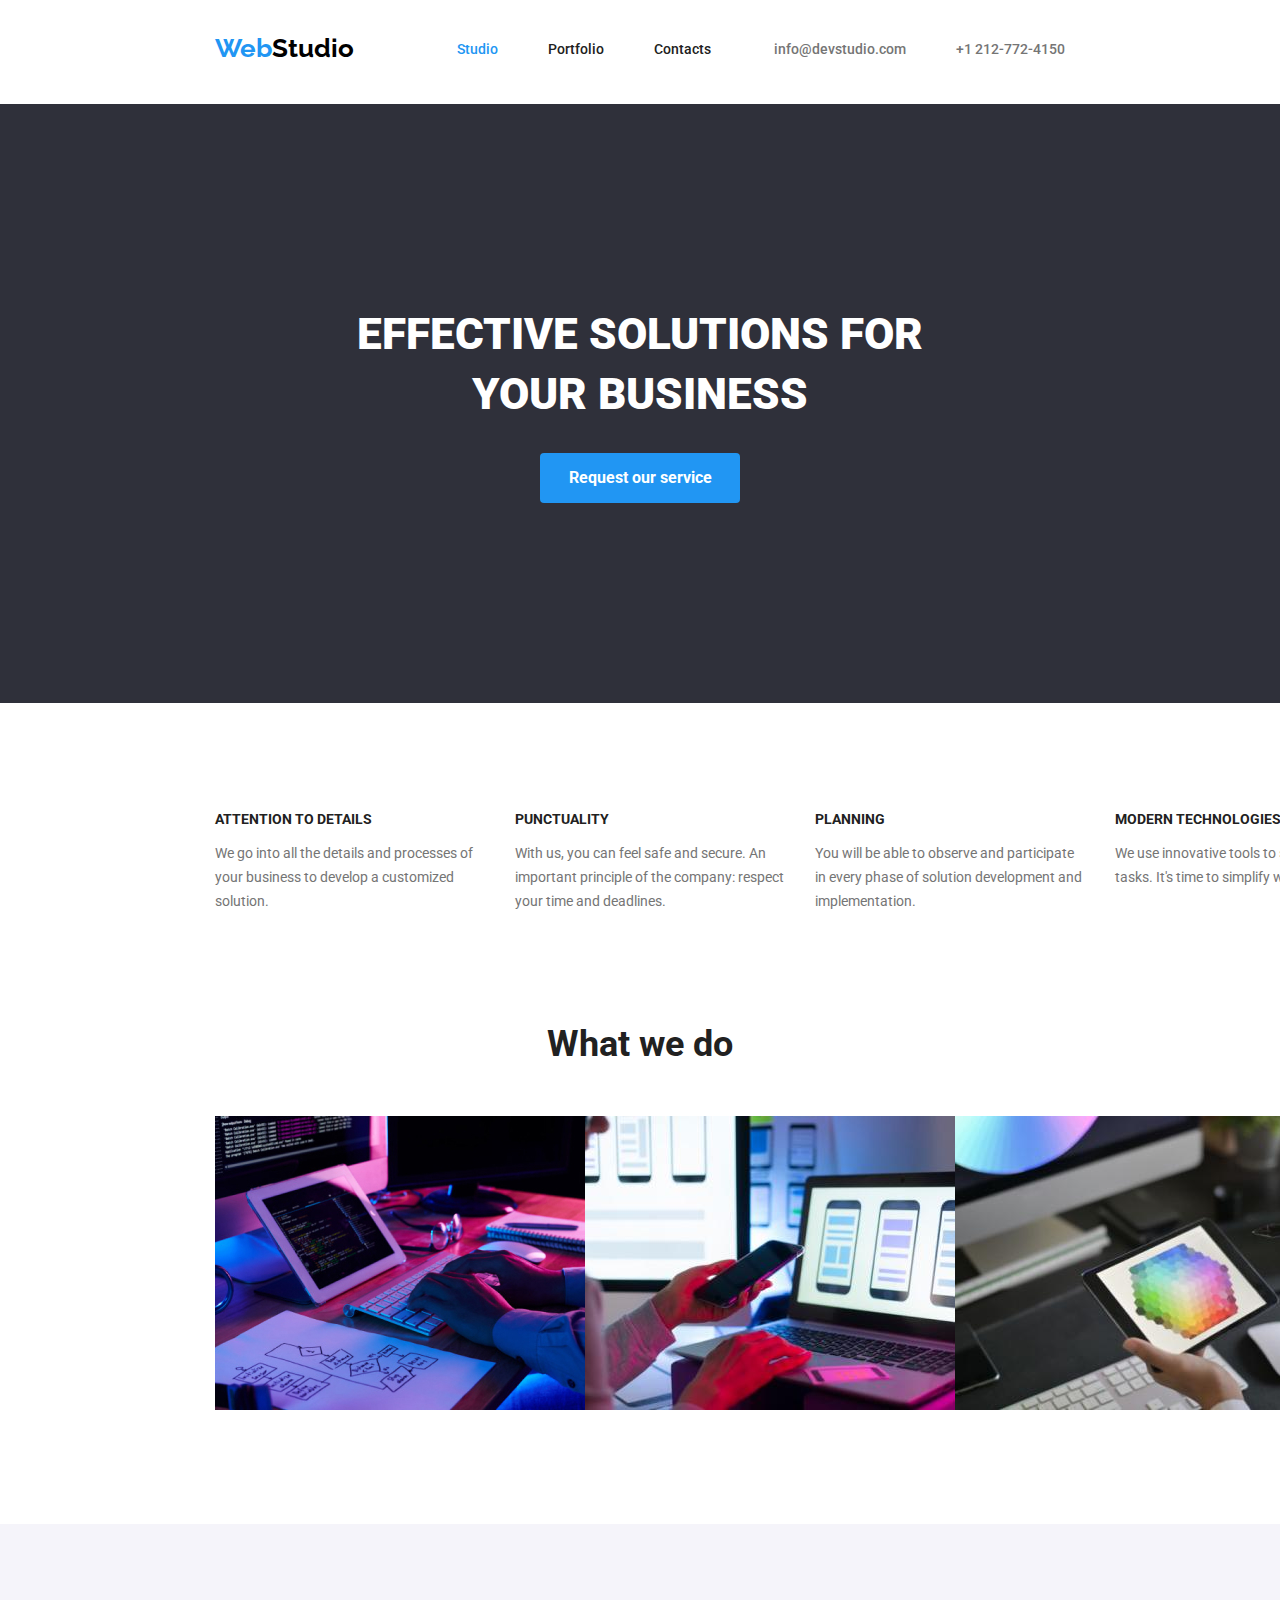
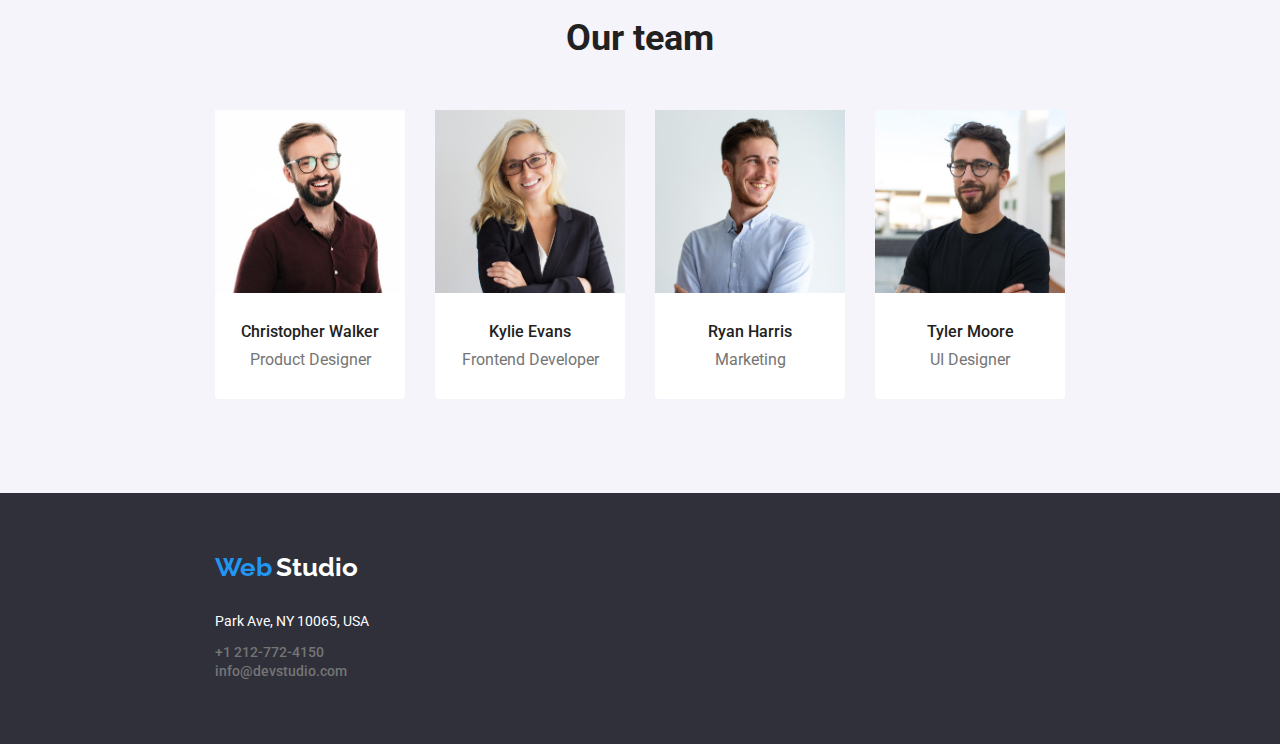
<file: index.html>
<!DOCTYPE html>
<html lang="en">
  <head>
    <meta charset="UTF-8" />
    <meta name="viewport" content="width=device-width, initial-scale=1.0" />
    <title>Studio</title>
    <link rel="preconnect" href="https://fonts.googleapis.com" />
    <link rel="preconnect" href="https://fonts.gstatic.com" crossorigin />
    <link
      href="https://fonts.googleapis.com/css2?family=Oleo+Script&family=Raleway:wght@700&family=Roboto:wght@400;500;700;900&display=swap"
      rel="stylesheet"
    />
    <link
      rel="stylesheet"
      href="https://cdnjs.cloudflare.com/ajax/libs/modern-normalize/1.0.0/modern-normalize.min.css"
    />
    <link rel="stylesheet" href="CSS/style.css" />
  </head>
  <body>
    <header class="global-header">
      <div class="nav-container">
        <div class="logo">
          <span class="web">Web</span>
          <span class="studio">Studio</span>
        </div>

        <div class="main-navigation">
          <nav>
            <ul>
              <li><a href="index.html" class="nav-link current">Studio</a></li>
              <li><a href="portfolio.html" class="nav-link">Portfolio</a></li>
              <li><a href="#" class="nav-link">Contacts</a></li>
            </ul>
          </nav>
        </div>

        <div class="contact-container">
          <nav class="contact">
            <a href="mailto:info@devstudio.com">info@devstudio.com</a>
            <a href="tel:+1212-772-4150">+1 212-772-4150</a>
          </nav>
        </div>
      </div>
    </header>

    <main>
      <section class="grey">
        <h1 class="title">
          <span>EFFECTIVE SOLUTIONS FOR</span>
          <br />
          <span>YOUR BUSINESS</span>
        </h1>
        <div class="request">
          <button class="button" type="button">Request our service</button>
        </div>
      </section>

      <section class="groups">
        <ul>
          <li>
            <h3 class="group-one">ATTENTION TO DETAILS</h3>
            <p class="description">
              We go into all the details and processes of your business to
              develop a customized solution.
            </p>
          </li>
          <li>
            <h3 class="group-one">PUNCTUALITY</h3>
            <p class="description">
              With us, you can feel safe and secure. An important principle of
              the company: respect your time and deadlines.
            </p>
          </li>
          <li>
            <h3 class="group-one">PLANNING</h3>
            <p class="description">
              You will be able to observe and participate in every phase of
              solution development and implementation.
            </p>
          </li>
          <li>
            <h3 class="group-one">MODERN TECHNOLOGIES</h3>
            <p class="description">
              We use innovative tools to solve assigned tasks. It's time to
              simplify work processes.
            </p>
          </li>
        </ul>
      </section>

      <section class="what-we-do">
        <h2 class="title-two">What we do</h2>
        <div class="what-we-do-images">
          <ul>
            <li>
              <img
                src="./images/box-one.jpg"
                alt="box-one"
                width="370"
                height="294"
              />
            </li>
            <li>
              <img
                src="./images/box-two.jpg"
                alt="box-two"
                width="370"
                height="294"
              />
            </li>
            <li>
              <img
                src="./images/box-three.jpg"
                alt="box-three"
                width="370"
                height="294"
              />
            </li>
          </ul>
        </div>
      </section>

      <section class="team">
        <h2 class="title-two">Our team</h2>
        <ul>
          <li>
            <div class="card">
              <img
                src="./images/team-card-one.jpg"
                alt="team-card-one"
                width="270"
                height="260"
              />
              <div class="card-container">
                <h3 class="teammate">Christopher Walker</h3>
                <p class="occupation">Product Designer</p>
              </div>
            </div>
          </li>
          <li>
            <div class="card">
              <img
                src="./images/team-card-two.jpg"
                alt="team-card-two"
                width="270"
                height="260"
              />
              <div class="card-container">
                <h3 class="teammate">Kylie Evans</h3>
                <p class="occupation">Frontend Developer</p>
              </div>
            </div>
          </li>
          <li>
            <div class="card">
              <img
                src="./images/team-card-three.jpg"
                alt="team-card-three"
                width="270"
                height="260"
              />
              <div class="card-container">
                <h3 class="teammate">Ryan Harris</h3>
                <p class="occupation">Marketing</p>
              </div>
            </div>
          </li>
          <li>
            <div class="card">
              <img
                src="./images/team-card-four.jpg"
                alt="team-card-four"
                width="270"
                height="260"
              />
              <div class="card-container">
                <h3 class="teammate">Tyler Moore</h3>
                <p class="occupation">UI Designer</p>
              </div>
            </div>
          </li>
        </ul>
      </section>
    </main>

    <footer class="grey-two">
      <div class="logo-footer">
        <span class="web">Web</span>
        <span class="studio-white">Studio</span>
      </div>
      <address class="contact">
        <div class="contact-footer">
          <ul>
            <li>
              <p>Park Ave, NY 10065, USA</p>
            </li>
            <li>
              <a href="tel:+1212-772-4150">+1 212-772-4150</a>
            </li>
            <li>
              <a href="mailto:info@devstudio.com">info@devstudio.com</a>
            </li>
          </ul>
        </div>
      </address>
    </footer>
  </body>
</html>
</file>
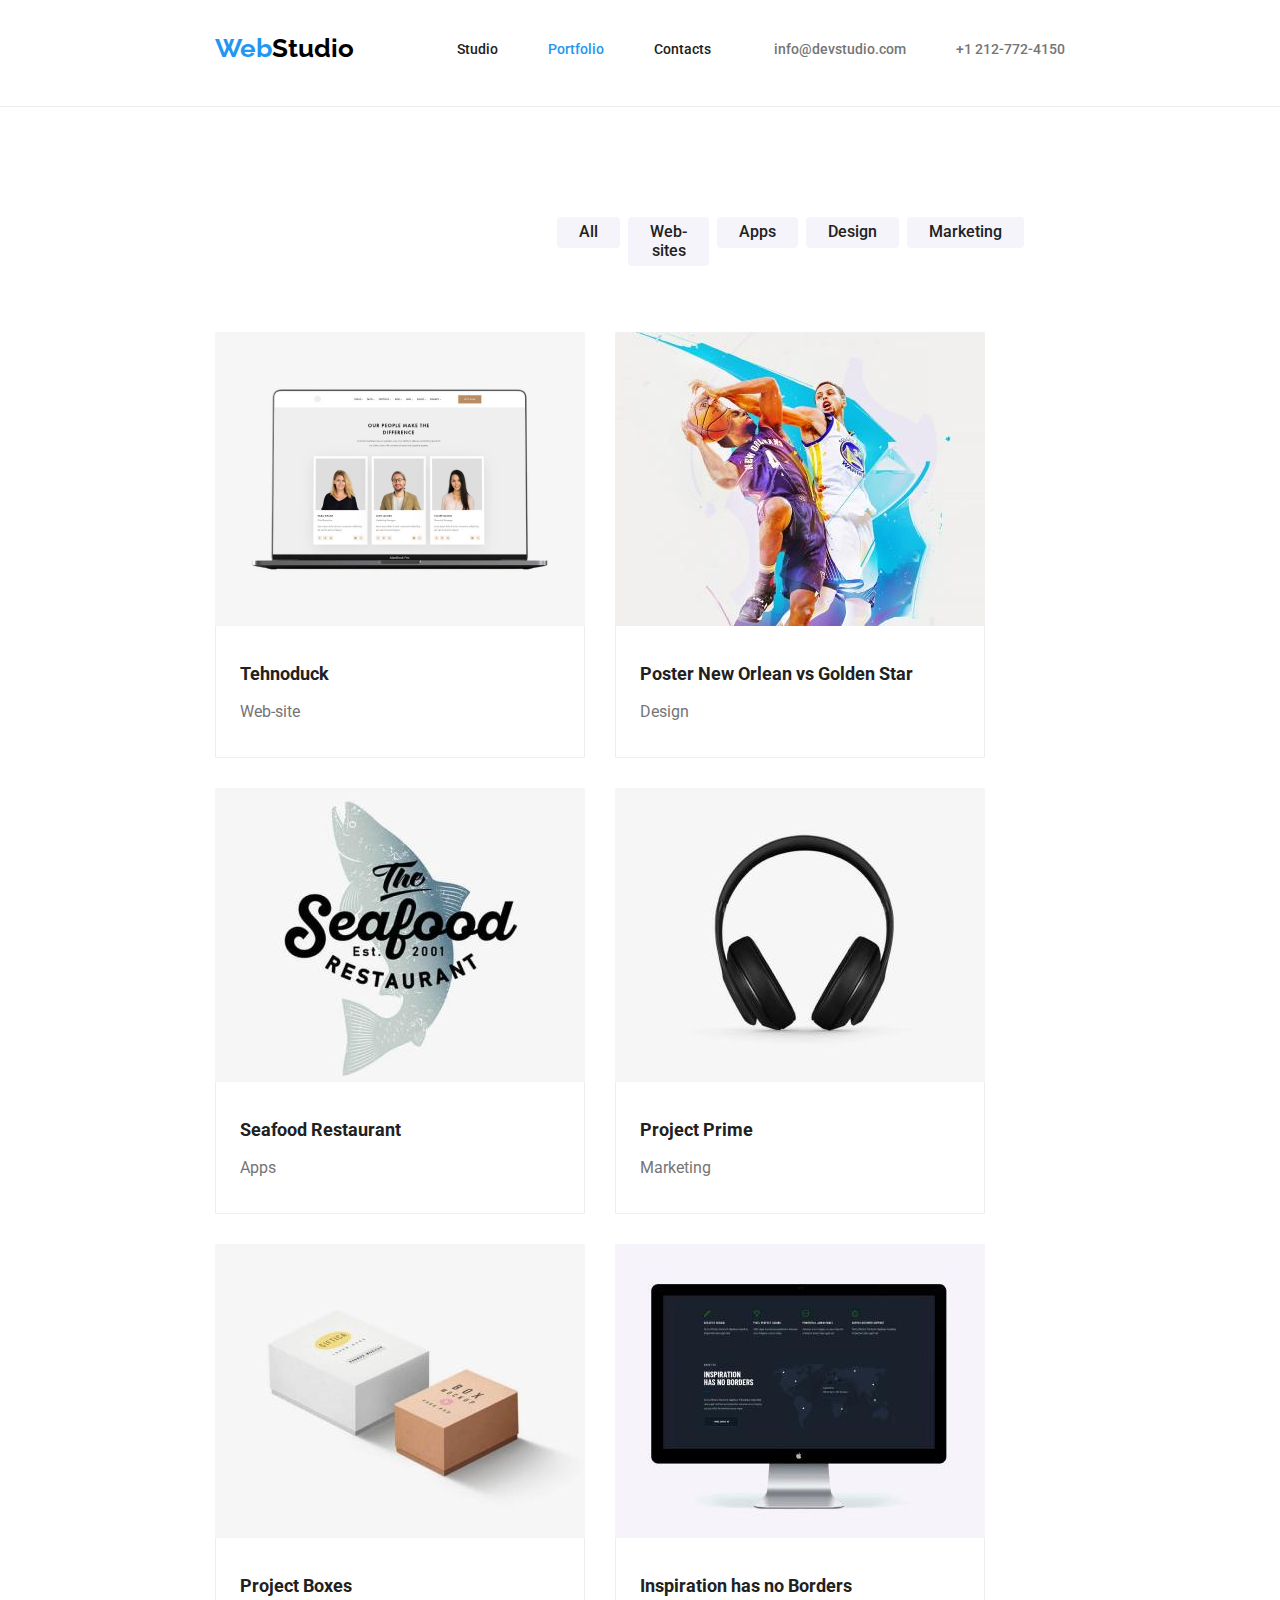
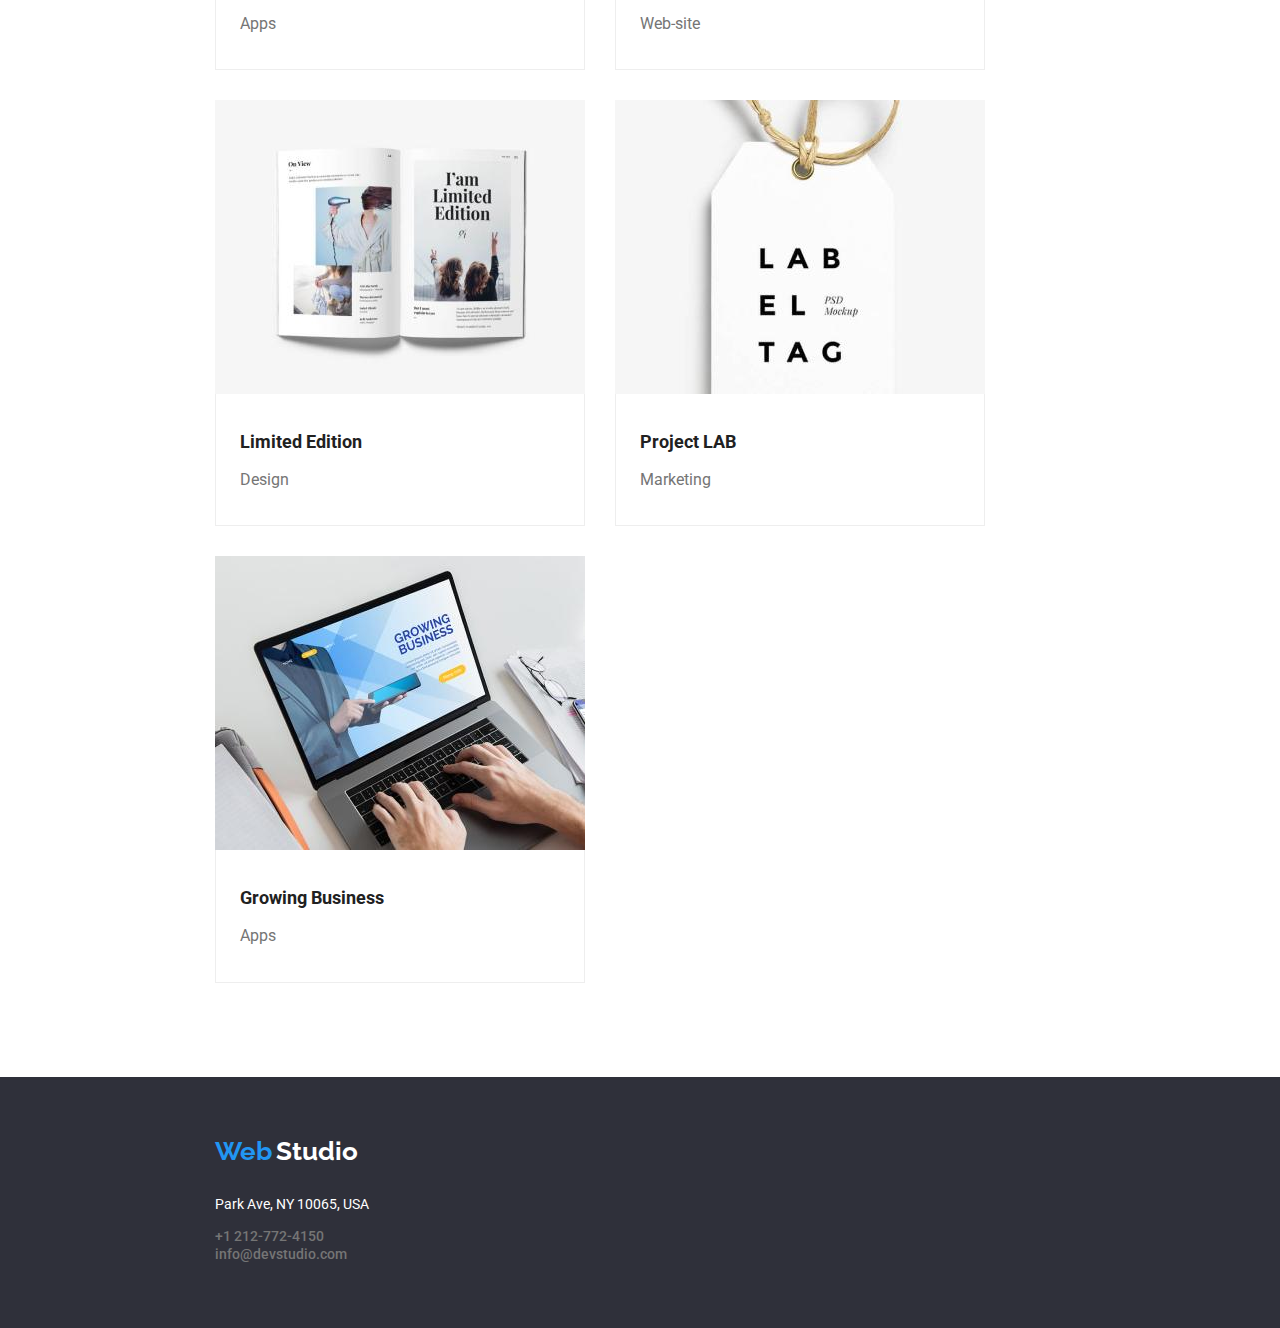
<file: portfolio.html>
<!DOCTYPE html>
<html lang="en">
  <head>
    <meta charset="UTF-8" />
    <meta name="viewport" content="width=device-width, initial-scale=1.0" />
    <title>Studio</title>
    <link rel="preconnect" href="https://fonts.googleapis.com" />
    <link rel="preconnect" href="https://fonts.gstatic.com" crossorigin />
    <link
      href="https://fonts.googleapis.com/css2?family=Oleo+Script&family=Raleway:wght@700&family=Roboto:wght@400;500;700;900&display=swap"
      rel="stylesheet"
    />
    <link
      rel="stylesheet"
      href="https://cdnjs.cloudflare.com/ajax/libs/modern-normalize/1.0.0/modern-normalize.min.css"
    />
    <link rel="stylesheet" href="CSS/style.css" />
  </head>
  <body>
    <header class="global-header">
      <div class="nav-container">
        <div class="logo">
          <span class="web">Web</span>
          <span class="studio">Studio</span>
        </div>

        <div class="main-navigation">
          <nav>
            <ul>
              <li><a href="index.html" class="nav-link">Studio</a></li>
              <li>
                <a href="portfolio.html" class="nav-link current">Portfolio</a>
              </li>
              <li><a href="#" class="nav-link">Contacts</a></li>
            </ul>
          </nav>
        </div>

        <div class="contact-container">
          <nav class="contact">
            <a href="mailto:info@devstudio.com">info@devstudio.com</a>
            <a href="tel:+1212-772-4150">+1 212-772-4150</a>
          </nav>
        </div>
      </div>
    </header>
    <main>
      <section class="portfolio-section">
        <div class="buttons">
          <ul>
            <li>
              <button class="button-two" type="button">All</button>
            </li>
            <li>
              <button class="button-two" type="button">Web-sites</button>
            </li>
            <li>
              <button class="button-two" type="button">Apps</button>
            </li>
            <li>
              <button class="button-two" type="button">Design</button>
            </li>
            <li>
              <button class="button-two" type="button">Marketing</button>
            </li>
          </ul>
        </div>
        <div class="portfolio-cards">
          <ul>
            <li>
              <div class="card-two">
                <img
                  src="./images/tehnoduck.jpg"
                  alt="tehnoduck"
                  width="370"
                  height="294"
                />
                <div class="card-container-two">
                  <h3 class="title-three">Tehnoduck</h3>
                  <p class="subtitle">Web-site</p>
                </div>
              </div>
            </li>
            <li>
              <div class="card-two">
                <img
                  src="./images/poster-new-orlean.jpg"
                  alt="new-orlean"
                  width="370"
                  height="294"
                />
                <div class="card-container-two">
                  <h3 class="title-three">Poster New Orlean vs Golden Star</h3>
                  <p class="subtitle">Design</p>
                </div>
              </div>
            </li>
            <li>
              <div class="card-two">
                <img
                  src="./images/seafood.jpg"
                  alt="seafood"
                  width="370"
                  height="294"
                />
                <div class="card-container-two">
                  <h3 class="title-three">Seafood Restaurant</h3>
                  <p class="subtitle">Apps</p>
                </div>
              </div>
            </li>
            <li>
              <div class="card-two">
                <img
                  src="./images/project-prime.jpg"
                  alt="project-prime"
                  width="370"
                  height="294"
                />
                <div class="card-container-two">
                  <h3 class="title-three">Project Prime</h3>
                  <p class="subtitle">Marketing</p>
                </div>
              </div>
            </li>
            <li>
              <div class="card-two">
                <img
                  src="./images/project-boxes.jpg"
                  alt="project-boxes"
                  width="370"
                  height="294"
                />
                <div class="card-container-two">
                  <h3 class="title-three">Project Boxes</h3>
                  <p class="subtitle">Apps</p>
                </div>
              </div>
            </li>
            <li>
              <div class="card-two">
                <img
                  src="./images/inspiration.jpg"
                  alt="inspiration"
                  width="370"
                  height="294"
                />
                <div class="card-container-two">
                  <h3 class="title-three">Inspiration has no Borders</h3>
                  <p class="subtitle">Web-site</p>
                </div>
              </div>
            </li>
            <li>
              <div class="card-two">
                <img
                  src="./images/limited-edition.jpg"
                  alt="limited-edition"
                  width="370"
                  height="294"
                />
                <div class="card-container-two">
                  <h3 class="title-three">Limited Edition</h3>
                  <p class="subtitle">Design</p>
                </div>
              </div>
            </li>
            <li>
              <div class="card-two">
                <img
                  src="./images/project-lab.jpg"
                  alt="project-lab"
                  width="370"
                  height="294"
                />
                <div class="card-container-two">
                  <h3 class="title-three">Project LAB</h3>
                  <p class="subtitle">Marketing</p>
                </div>
              </div>
            </li>
            <li>
              <div class="card-two">
                <img
                  src="./images/growing-business.jpg"
                  alt="growing-business"
                  width="370"
                  height="294"
                />
                <div class="card-container-two">
                  <h3 class="title-three">Growing Business</h3>
                  <p class="subtitle">Apps</p>
                </div>
              </div>
            </li>
          </ul>
        </div>
      </section>
    </main>

    <footer class="grey-two">
      <div class="logo-footer">
        <span class="web">Web</span>
        <span class="studio-white">Studio</span>
      </div>
      <address class="contact">
        <div class="contact-footer">
          <ul>
            <li>
              <p>Park Ave, NY 10065, USA</p>
            </li>
            <li>
              <a href="tel:+1212-772-4150">+1 212-772-4150</a>
            </li>
            <li>
              <a href="mailto:info@devstudio.com">info@devstudio.com</a>
            </li>
          </ul>
        </div>
      </address>
    </footer>
  </body>
</html>
</file>
<file: CSS/style.css>
:root {
    --black-color-logo: #000000;
    --blue-color: #2196F3;
    --blue-botton-color:#188ce8;
    --black-color-text: #212121;
    --grey-color: #757575;
    --white-color: #ffffff;
    --top-line-color: #ececec;
    --head-grey-color: #2F303A;
    --our-team-background: #F5F4FA;
    --border-grey: #eeeeee;
    --logo-studio-font-family: "Raleway", sans-serif;
    --text-font-family: "Roboto", sans-serif;
}

body {
    font-family: "Roboto", sans-serif;
    color: var(--black-color-text);
}
.web {
    font-size: 26px;
    font-weight: 700; 
    font-family: var(--logo-studio-font-family);
    color: var(--blue-color);
}
.studio {
    font-size: 26px;
        font-weight: 700;
        font-family: var(--logo-studio-font-family);
        color: var(--black-color-logo);

}

.studio-white {
    font-size: 26px;
        font-weight: 700;
        font-family: var(--logo-studio-font-family);
        color: var(--white-color)
}

.nav-link {
    color: inherit;
    font-size: 14px;
    font-weight: 500;
    font-family: inherit;
    text-decoration: none;
}

.nav-link a:link,
.nav-link a:visited {
    color: inherit;
}
.nav-link a:hover {
    color: var(--blue-color);
}
.nav-link a:active {
    color: red
}

.contact a:link,
.global-header .contact a:visited {
    color: var(--grey-color)
}
.contact a:hover {
    color: var(--blue-color);
}

.contact a:active {
    color: red}

.current {
    color: var(--blue-color);
}

.contact a {
    color: var(--grey-color);
    font-size: 14px;
    font-weight: 500;
    font-family: inherit;
    font-style: normal;
    text-decoration: none;
}

.contact p {
    font-size: 14px;
    font-family: inherit;
    font-style: normal;
    color: var(--white-color);
}
 
.grey {
    background-color: var(--head-grey-color);
    width: 1600px;
}

.grey-two {
    background-color: var(--head-grey-color);
}

.title {
    font-size: 44px;
        font-weight: 900;
        font-family: inherit;
        color: var(--white-color);
        text-align: center;
        line-height: 60px;
        letter-spacing: 6%;
}

.button {
    cursor: pointer;
    font-size: 16px;
        font-weight: 700;
        font-family: inherit;
        color: var(--white-color);
    background-color: var(--blue-color);
    border: 0cm;
    width: 200px;
    height: 50px;
    border-radius: 4px;
}

.button:hover {
    background-color: var(--white-color);
    color: var(--blue-color);
}

.request {
    text-align: center;
    padding-bottom: 200px;
}

.button-two {
    cursor: pointer;
        font-size: 16px;
        font-weight: 500;
        font-family: inherit;
        color: var(--black-color-text);
        background-color: var(--our-team-background);
        border: 0cm;
        padding: 6px 22px 6px 22px;
        border-radius: 4px;
}

.button-two:hover {
    background-color: var(--blue-botton-color);
    color: var(--white-color);
}

.group-one {
font-size: 14px;
    font-weight: 700;
    font-family: inherit;
    color: inherit;
}

.description {
    font-size: 14px;
        font-family: inherit;
        color: var(--grey-color);
        width: 270px;
        height: 75px;
        line-height: 24px;
}

.title-two {
font-size: 36px;
    font-weight: 700;
    font-family: inherit;
    color: inherit;
    text-align: center;
    margin-bottom: 50px;
    margin-top: 0;
}

.team {
    background-color: var(--our-team-background);
    width: 100%;
    padding-top: 94px;
    padding-bottom: 94px;
}
.team ul {
    display: flex;
    flex-direction: row;
    justify-content:space-between;
    gap: 30px;
    padding-left: 215px;
    padding-right: 215px;
    margin: 0;
}

.teammate {
    font-size: 16px;
        font-weight: 500;
        font-family: inherit;
        color: inherit;
        text-align: center;
        margin-bottom: 10px;
        margin-top: 0;
}

.occupation {
    font-size: 16px;
        font-family: inherit;
        color: var(--grey-color);
        text-align: center;
        margin: 0;
}

.title-three {
    font-size: 18px;
    font-weight: 700;
    font-family: inherit;
    color: inherit;
    text-align:left;
}

.subtitle {
    font-size: 16px;
    font-family: inherit;
    color: var(--grey-color);
    text-align: left;
}

ul {
    list-style-type: none;
}

body {
    max-width: 1600px;
    width: 100%;
    height: 100%;
}
.global-header {
    width: 100%;
    height: auto;

}
.nav-container {
    display: flex;
    flex-direction: row;
    width: 100%;
    align-items: center;
    justify-content: space-between;
    padding-left: 215px;
    padding-right: 215px;
    padding-top: 24px;
}

.logo {
    display: flex;
    flex-direction: row;
}

.main-navigation ul {
    display: flex;
    flex-direction: row;
    gap: 50px;
}

.contact-container nav {
    display: flex;
    flex-direction: row;
    justify-content: space-between;
    align-items: center;
    gap: 50px;
}

.grey {
    width: 100%;
    height: 25%;
}

.grey-two {
    width: 100%;
    height: 251px;
}

.title {
    text-align: center;
    padding-top: 200px;
}

.what-we-do {
    width: 100%;
    height: 20%;
    padding-top: 94px;
    padding-bottom: 94px;
}

.what-we-do-images ul {
    display: flex;
    flex-direction: row;
    padding-left: 215px;
    padding-right: 215px;
    justify-content: space-between;
}

.card-container {
    background-color: var(--white-color);
    padding-top: 30px;
    padding-bottom: 30px;
    border: 0;
    border-radius: 0px 0px 4px 4px;
}

.card img {
    display: block; max-width: 100%; height: auto;
}

.logo-footer {
    padding-left: 215px;
    padding-top: 60px;
}

.contact-footer ul {
    display: flex;
    flex-direction: column;
    padding-left: 215px;
}

.groups {
    width: 100%;
}
.groups ul {
    display: flex;
    flex-direction: row;
    margin: 0;
    padding-left: 215px;
    padding-right: 215px;
    padding-top: 94px;
    gap: 30px;
}

.buttons ul {
    display: flex;
    flex-direction: row;
    flex-wrap: nowrap;
    text-align: center;
    padding-left: 557px;
    padding-right: 542px;
    gap: 8px;
}

.portfolio-section {
    max-width: 1600px;
    padding-top: 94px;
    border-top-width: 1px;
    border-top-style: solid;
    border-top-color: var(--top-line-color);
    margin-top: 32px;
}

.portfolio-cards ul {
    display: flex;
    flex-direction: row;
    flex-wrap: wrap;
    gap: 30px;
    padding-left: 215px;
    padding-right: 215px;
    margin: 0px;
    padding-top: 50px;
    padding-bottom: 94px;
}

.card-container-two {
    background-color: var(--white-color);
    padding-top: 20px;
    padding-bottom: 20px;
    padding-left: 24px;
    border-left-width: 1px;
    border-left-style: solid;
    border-left-color: var(--border-grey);
    border-right-width: 1px;
    border-right-style: solid;
    border-right-color: var(--border-grey);
    border-bottom-width: 1px;
    border-bottom-style: solid;
    border-bottom-color: var(--border-grey);
}

.card-two img {
    display: block;
    max-width: 100%;
    height: auto;
}

.card-two {
    flex-basis: calc(100%-90px)/3;
}
</file>
